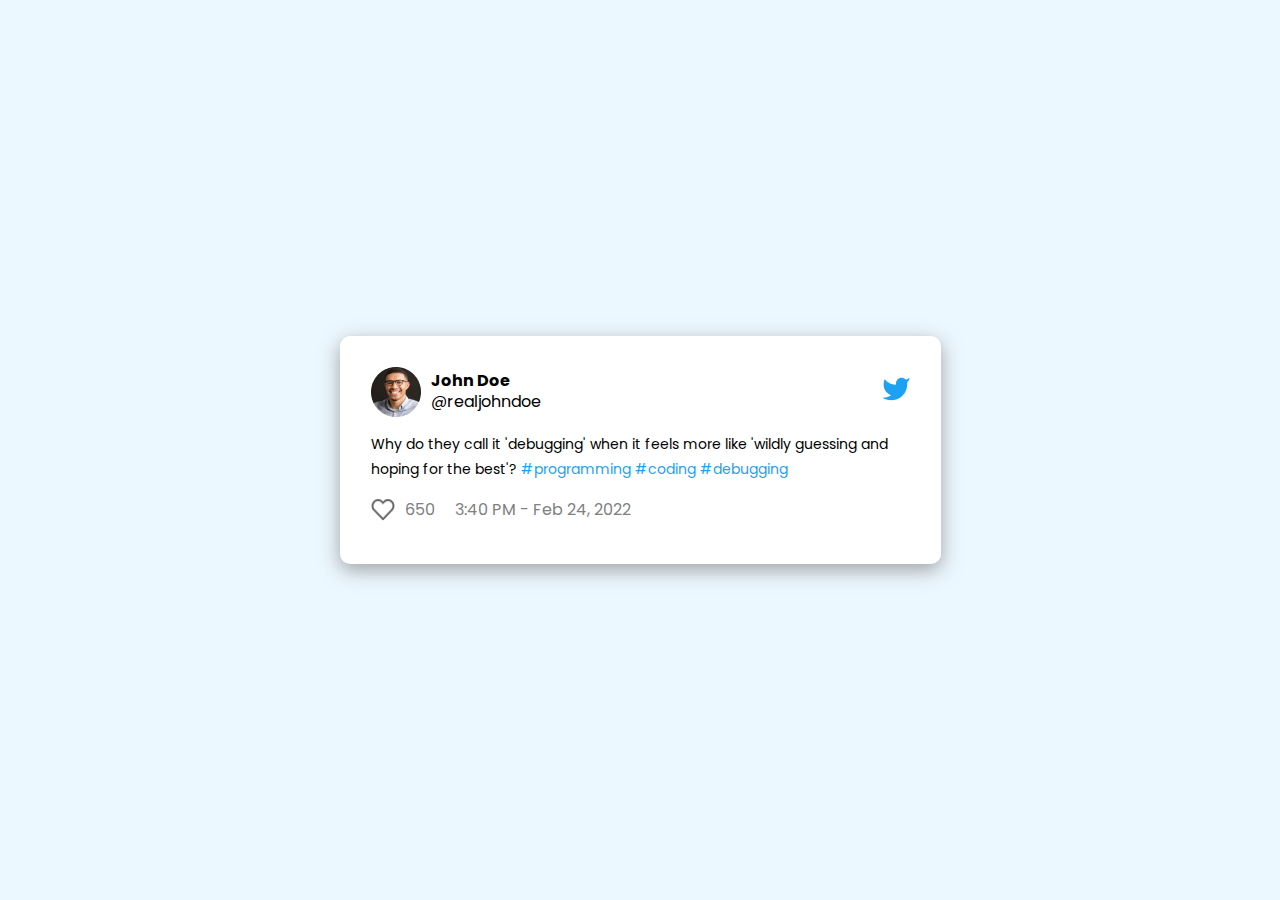
<file: index.html>
<!DOCTYPE html>
<html lang="en">

<head>
    <meta charset="UTF-8">
    <meta name="viewport" content="width=device-width, initial-scale=1.0">
    <link rel="stylesheet" href="style.css">
    <title>Document</title>
</head>

<body>
    <div class="kotak">
        <div class="profil">
            <div class="flex">
                <img src="asset/profil.png" alt="">
                <div class="nama">
                    <p class="tebal">John Doe</p>
                    <p>@realjohndoe</p>
                </div>
            </div>
            <div class="twit">
                <img class="twiter" src="asset/twiter.png" alt="">
            </div>
        </div>
        <div class="text">
            <p>Why do they call it 'debugging' when it feels more like 'wildly guessing and hoping for the best'?
                <span>#programming #coding #debugging</span>
            </p>
        </div>
        <div class="komen">
            <img src="asset/heart.png" alt="">
            <p>650</p>
            <p>3:40 PM - Feb 24, 2022</p>
        </div>
    </div>
</body>

</html>
</file>
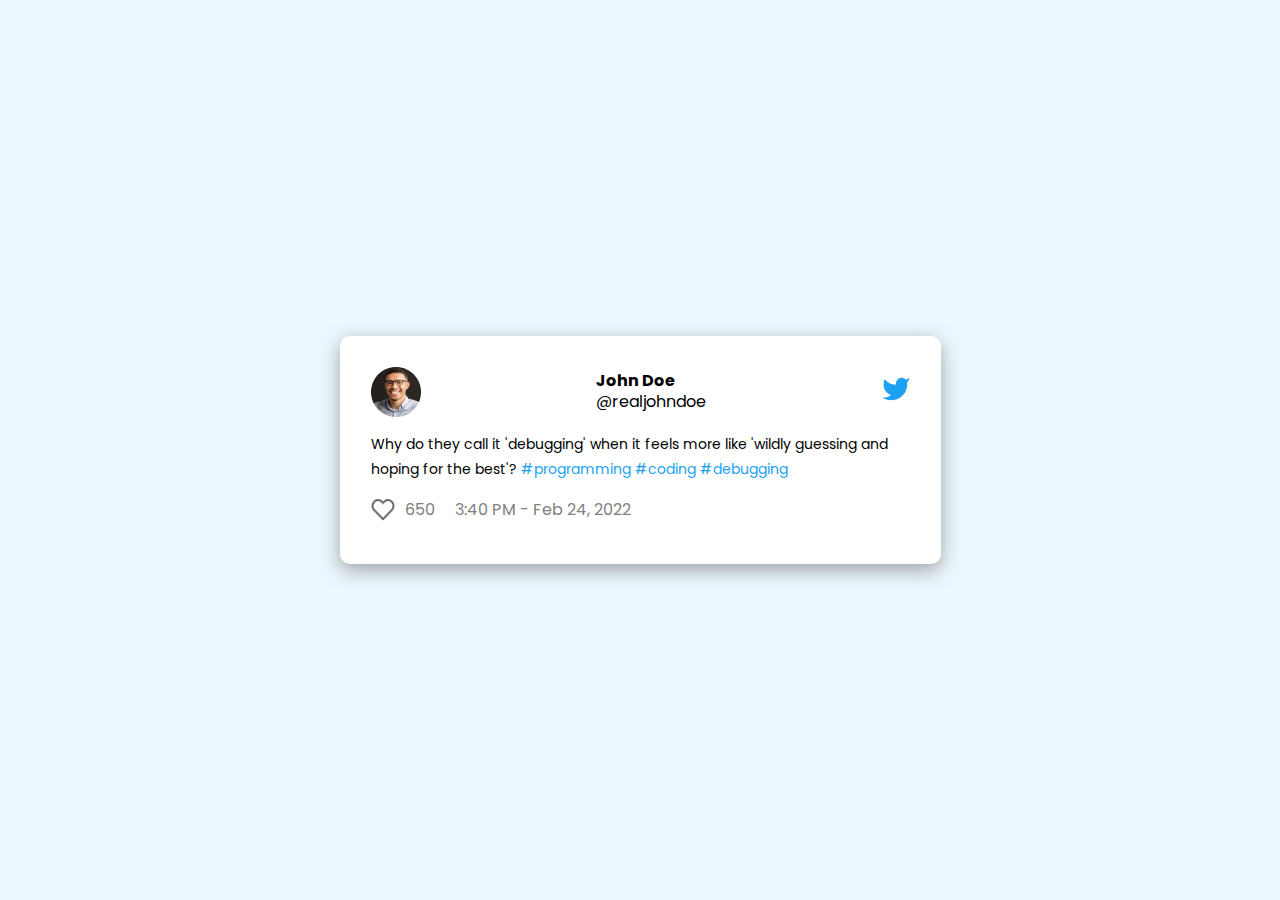
<file: index copy.html>
<!DOCTYPE html>
<html lang="en">
<head>
    <meta charset="UTF-8">
    <meta name="viewport" content="width=device-width, initial-scale=1.0">
    <link rel="stylesheet" href="style.css">
    <title>Document</title>
</head>
<body>
    <div class="kotak">
        <div class="profil">
            <img src="asset/profil.png" alt="">
            <div class="nama">
                <p class="tebal">John Doe</p>
                <p>@realjohndoe</p>
            </div>
            <div class="twit">
                <img class="twiter" src="asset/twiter.png" alt="">
            </div>
        </div>
        <div class="text">
            <p>Why do they call it 'debugging' when it feels more like 'wildly guessing and hoping for the best'? 
                <span>#programming #coding #debugging</span></p>
        </div>
        <div class="komen">
            <img src="asset/heart.png" alt="">
            <p>650</p>
            <p>3:40 PM - Feb 24, 2022</p>
        </div>
    </div>
</body>
</html>
</file>
<file: style.css>
@import url('https://fonts.googleapis.com/css2?family=Poppins:ital,wght@0,100;0,200;0,300;0,400;0,500;0,600;0,700;0,800;0,900;1,100;1,200;1,300;1,400;1,500;1,600;1,700;1,800;1,900&display=swap');

* {
    margin: 0;
    padding: 0;
    box-sizing: border-box;
    font-family: Poppins;
}

body {
    background-color: #ECF8FF;
    width: 100%;
    height: 100vh; 
    display: flex;
    justify-content: center;
    align-items: center;   

}

.kotak {
    background-color: white;
    width: 601px;
    height: 228px;
    padding: 31px;  
    border-radius: 10px;  
    box-shadow:  0 6px 20px 0 rgba(109, 105, 105, 0.603);;
}

.profil {
    display: flex;
    justify-content: space-between;
    align-items: center;
    
}

.nama {
    margin: 0px 10px;
}

.nama p {
    line-height: 1.3;
}

.tebal  {
    font-weight: bold;
}
.flex{
    
    display: flex;
    align-items: center;
}
.twit {

}

.text {
    margin-top: 15px;
    font-size: 14px;
    line-height: 1.8;
}

span {
    color: #1DA1F2;
}

.komen {
    display: flex;
    margin-top: 15px;
}

.komen p {
    color: gray;
    margin: 0px 10px;
}
</file>
